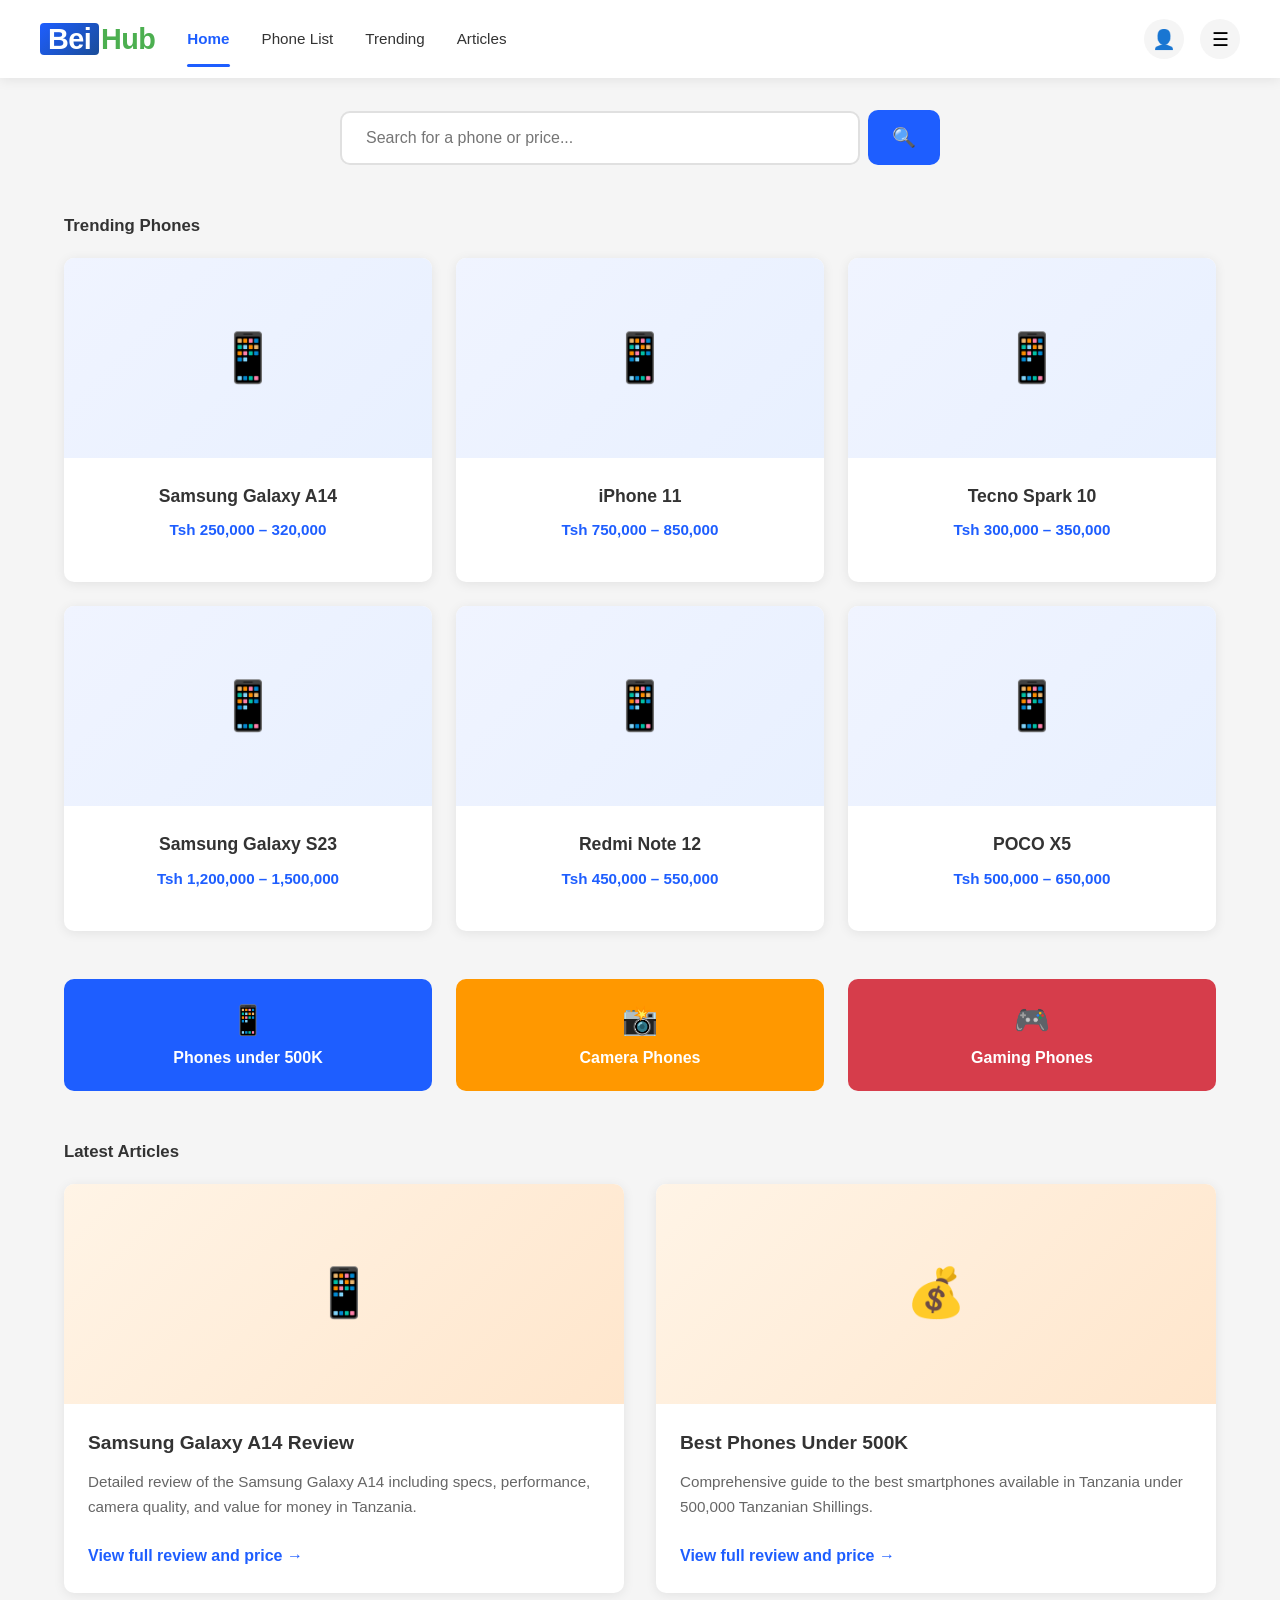
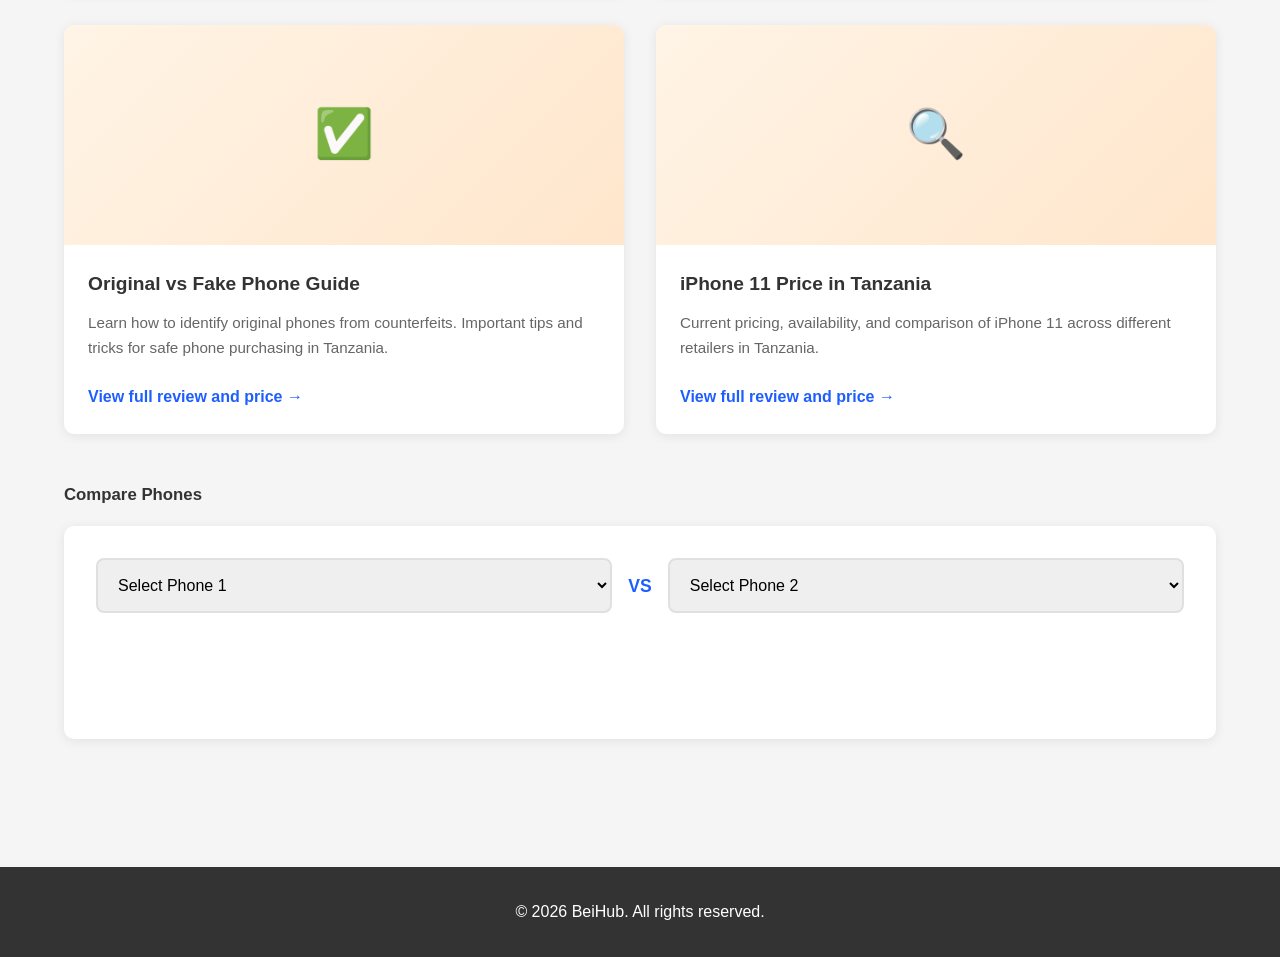
<file: index.html>
<!DOCTYPE html>
<html lang="en">
<head>
  <meta charset="UTF-8" />
  <meta name="viewport" content="width=device-width, initial-scale=1.0" />
  <title>BeiHub - Phone Price Comparison & Reviews</title>
  <link rel="stylesheet" href="style.css" />
</head>
<body>
  <!-- HEADER / NAVBAR -->
  <header class="header">
    <div class="header-container">
      <div class="logo-section">
        <a href="index.html" class="logo">
          <span class="logo-bei">Bei</span><span class="logo-hub">Hub</span>
        </a>
      </div>

      <!-- Hamburger Menu (Mobile) -->
      <button class="hamburger" id="hamburgerBtn">
        <span></span>
        <span></span>
        <span></span>
      </button>

      <!-- Navigation Menu -->
      <nav class="nav-menu" id="navMenu">
        <a href="index.html" class="nav-link active">Home</a>
        <a href="#" class="nav-link">Phone List</a>
        <a href="#" class="nav-link">Trending</a>
        <a href="#" class="nav-link">Articles</a>
      </nav>

      <!-- Header Icons -->
      <div class="header-icons">
        <button class="icon-btn" title="User Profile">👤</button>
        <button class="icon-btn" title="Menu">☰</button>
      </div>
    </div>
  </header>

  <main class="container">
    <!-- SEARCH BAR SECTION -->
    <section class="search-section">
      <div class="search-container">
        <input
          type="text"
          class="search-input"
          placeholder="Search for a phone or price..."
          id="searchInput"
        />
        <button class="search-btn">🔍</button>
      </div>
    </section>

    <!-- TRENDING PHONES SECTION -->
    <section class="trending-section">
      <h2 class="section-title">Trending Phones</h2>
      <div class="phones-grid" id="trendingPhones">
        <!-- Cards will be generated by JavaScript -->
      </div>
    </section>

    <!-- CATEGORY BUTTONS SECTION -->
    <section class="categories-section">
      <button class="category-btn category-blue">
        <span class="category-icon">📱</span>
        <span>Phones under 500K</span>
      </button>
      <button class="category-btn category-orange">
        <span class="category-icon">📸</span>
        <span>Camera Phones</span>
      </button>
      <button class="category-btn category-red">
        <span class="category-icon">🎮</span>
        <span>Gaming Phones</span>
      </button>
    </section>

    <!-- LATEST ARTICLES SECTION -->
    <section class="articles-section">
      <h2 class="section-title">Latest Articles</h2>
      <div class="articles-grid" id="latestArticles">
        <!-- Articles will be generated by JavaScript -->
      </div>
    </section>

    <!-- PHONE COMPARISON SECTION -->
    <section class="comparison-section">
      <h2 class="section-title">Compare Phones</h2>
      <div class="comparison-container">
        <div class="comparison-row">
          <select class="phone-select" id="phone1Select">
            <option value="">Select Phone 1</option>
          </select>
          <span class="vs-text">VS</span>
          <select class="phone-select" id="phone2Select">
            <option value="">Select Phone 2</option>
          </select>
        </div>
        <button class="compare-btn" id="compareBtn">COMPARE</button>
      </div>
    </section>
  </main>

  <footer class="footer">
    <p>&copy; 2026 BeiHub. All rights reserved.</p>
  </footer>

  <script src="script.js"></script>
</body>
</html>
</file>
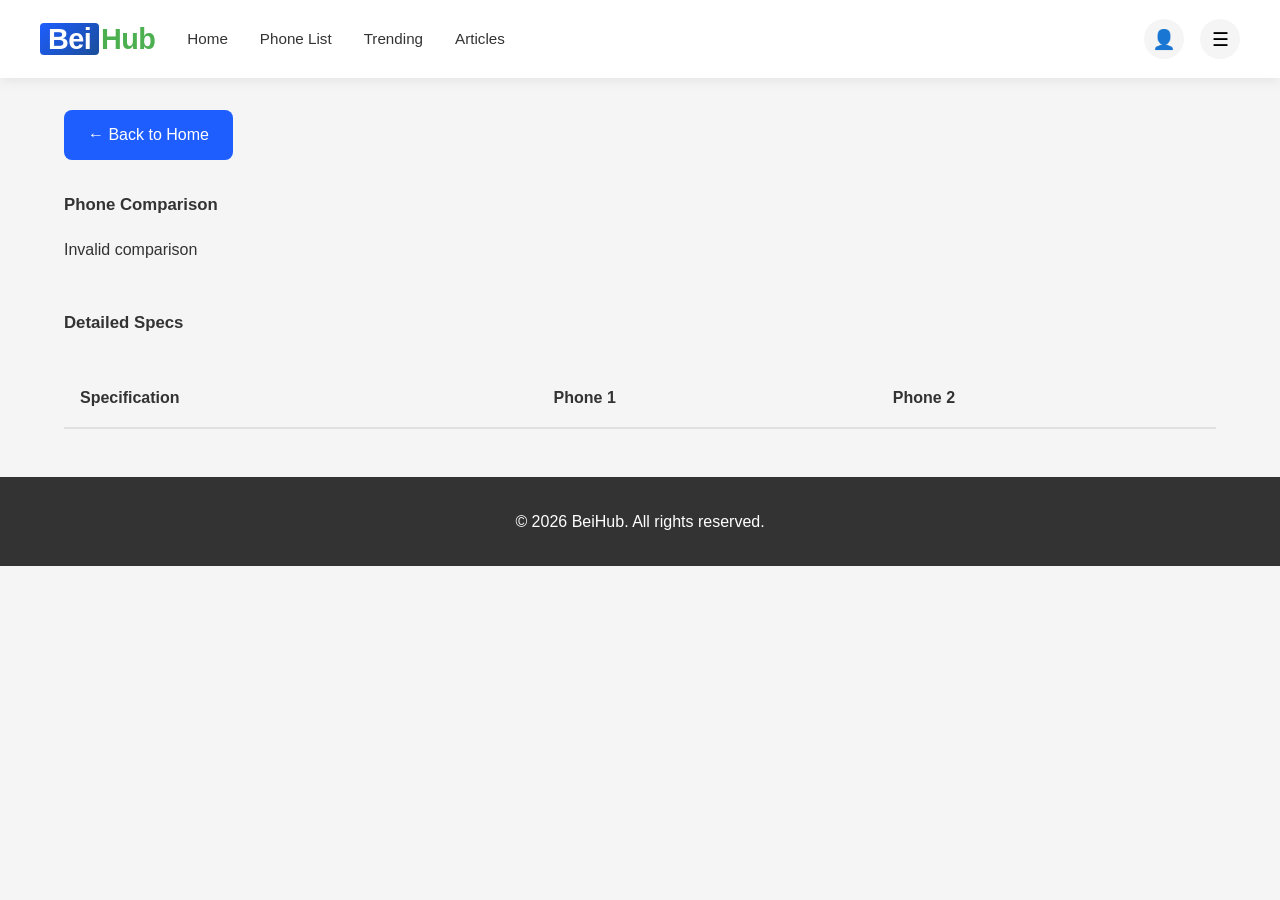
<file: compare.html>
<!DOCTYPE html>
<html lang="en">
<head>
  <meta charset="UTF-8" />
  <meta name="viewport" content="width=device-width, initial-scale=1.0" />
  <title>Phone Comparison - BeiHub</title>
  <link rel="stylesheet" href="style.css" />
  <style>
    .comparison-detail {
      max-width: 1200px;
      margin: 2rem auto;
      padding: 0 1.5rem;
    }

    .back-btn {
      display: inline-block;
      margin-bottom: 2rem;
      padding: 0.75rem 1.5rem;
      background: var(--primary-blue);
      color: var(--white);
      text-decoration: none;
      border-radius: 8px;
      transition: var(--transition);
    }

    .back-btn:hover {
      background: var(--primary-blue-dark);
    }

    .comparison-grid {
      display: grid;
      grid-template-columns: 1fr 1fr;
      gap: 2rem;
      margin-bottom: 3rem;
    }

    .phone-detail-card {
      background: var(--white);
      border-radius: 10px;
      padding: 2rem;
      box-shadow: var(--shadow);
      text-align: center;
    }

    .phone-detail-image {
      font-size: 5rem;
      margin-bottom: 1rem;
    }

    .phone-detail-name {
      font-size: 1.5rem;
      font-weight: 700;
      margin-bottom: 1rem;
      color: var(--dark-gray);
    }

    .phone-detail-price {
      font-size: 1.2rem;
      color: var(--primary-blue);
      font-weight: 600;
      margin-bottom: 2rem;
    }

    .specs-table {
      width: 100%;
      border-collapse: collapse;
      margin-top: 2rem;
    }

    .specs-table th {
      background: var(--light-gray);
      padding: 1rem;
      text-align: left;
      font-weight: 600;
      border-bottom: 2px solid var(--border-color);
    }

    .specs-table td {
      padding: 1rem;
      border-bottom: 1px solid var(--border-color);
    }

    .specs-table tr:hover {
      background: var(--light-gray);
    }

    @media (max-width: 768px) {
      .comparison-grid {
        grid-template-columns: 1fr;
      }

      .specs-table {
        font-size: 0.9rem;
      }
    }
  </style>
</head>
<body>
  <!-- HEADER / NAVBAR -->
  <header class="header">
    <div class="header-container">
      <div class="logo-section">
        <a href="index.html" class="logo">
          <span class="logo-bei">Bei</span><span class="logo-hub">Hub</span>
        </a>
      </div>

      <!-- Hamburger Menu (Mobile) -->
      <button class="hamburger" id="hamburgerBtn">
        <span></span>
        <span></span>
        <span></span>
      </button>

      <!-- Navigation Menu -->
      <nav class="nav-menu" id="navMenu">
        <a href="index.html" class="nav-link">Home</a>
        <a href="#" class="nav-link">Phone List</a>
        <a href="#" class="nav-link">Trending</a>
        <a href="#" class="nav-link">Articles</a>
      </nav>

      <!-- Header Icons -->
      <div class="header-icons">
        <button class="icon-btn" title="User Profile">👤</button>
        <button class="icon-btn" title="Menu">☰</button>
      </div>
    </div>
  </header>

  <div class="comparison-detail">
    <a href="index.html" class="back-btn">← Back to Home</a>

    <h1 class="section-title">Phone Comparison</h1>

    <div class="comparison-grid" id="comparisonGrid">
      <!-- Comparison cards will be generated here -->
    </div>

    <div>
      <h2 class="section-title">Detailed Specs</h2>
      <table class="specs-table">
        <thead>
          <tr>
            <th>Specification</th>
            <th id="phone1Header">Phone 1</th>
            <th id="phone2Header">Phone 2</th>
          </tr>
        </thead>
        <tbody id="specsBody">
          <!-- Specs will be generated here -->
        </tbody>
      </table>
    </div>
  </div>

  <footer class="footer">
    <p>&copy; 2026 BeiHub. All rights reserved.</p>
  </footer>

  <script>
    // Sample phone specifications
    const phoneSpecs = {
      1: {
        name: 'Samsung Galaxy A14',
        emoji: '📱',
        price: 'Tsh 250,000 – 320,000',
        specs: {
          'Processor': 'MediaTek Helio G35',
          'RAM': '3GB / 4GB',
          'Storage': '64GB / 128GB',
          'Display': '6.5" IPS LCD, 90Hz',
          'Camera': '50MP Main, 5MP Front',
          'Battery': '5000mAh',
          'OS': 'Android 13',
          'Weight': '189g'
        }
      },
      2: {
        name: 'iPhone 11',
        emoji: '📱',
        price: 'Tsh 750,000 – 850,000',
        specs: {
          'Processor': 'Apple A13 Bionic',
          'RAM': '4GB',
          'Storage': '64GB / 128GB / 256GB',
          'Display': '6.1" Liquid Retina LCD',
          'Camera': '12MP Main, 12MP Front',
          'Battery': '3110mAh',
          'OS': 'iOS 17',
          'Weight': '194g'
        }
      },
      3: {
        name: 'Tecno Spark 10',
        emoji: '📱',
        price: 'Tsh 300,000 – 350,000',
        specs: {
          'Processor': 'MediaTek Helio G37',
          'RAM': '3GB / 4GB',
          'Storage': '64GB / 128GB',
          'Display': '6.5" IPS LCD',
          'Camera': '13MP Main, 8MP Front',
          'Battery': '5000mAh',
          'OS': 'Android 13',
          'Weight': '190g'
        }
      },
      4: {
        name: 'Samsung Galaxy S23',
        emoji: '📱',
        price: 'Tsh 1,200,000 – 1,500,000',
        specs: {
          'Processor': 'Snapdragon 8 Gen 2',
          'RAM': '8GB',
          'Storage': '128GB / 256GB',
          'Display': '6.1" AMOLED, 120Hz',
          'Camera': '50MP Main, 10MP Front',
          'Battery': '4000mAh',
          'OS': 'Android 13',
          'Weight': '168g'
        }
      },
      5: {
        name: 'Redmi Note 12',
        emoji: '📱',
        price: 'Tsh 450,000 – 550,000',
        specs: {
          'Processor': 'MediaTek Helio G88',
          'RAM': '4GB / 6GB',
          'Storage': '64GB / 128GB',
          'Display': '6.67" IPS LCD, 90Hz',
          'Camera': '50MP Main, 13MP Front',
          'Battery': '5000mAh',
          'OS': 'Android 12',
          'Weight': '190g'
        }
      },
      6: {
        name: 'POCO X5',
        emoji: '📱',
        price: 'Tsh 500,000 – 650,000',
        specs: {
          'Processor': 'Snapdragon 695 5G',
          'RAM': '6GB / 8GB',
          'Storage': '128GB / 256GB',
          'Display': '6.67" IPS LCD, 90Hz',
          'Camera': '50MP Main, 16MP Front',
          'Battery': '5000mAh',
          'OS': 'Android 12',
          'Weight': '201g'
        }
      }
    };

    document.addEventListener('DOMContentLoaded', function () {
      const params = new URLSearchParams(window.location.search);
      const phone1Id = params.get('phone1');
      const phone2Id = params.get('phone2');

      if (!phone1Id || !phone2Id) {
        document.getElementById('comparisonGrid').innerHTML = '<p>Invalid comparison</p>';
        return;
      }

      const phone1 = phoneSpecs[phone1Id];
      const phone2 = phoneSpecs[phone2Id];

      if (!phone1 || !phone2) {
        document.getElementById('comparisonGrid').innerHTML = '<p>Phone not found</p>';
        return;
      }

      // Render comparison cards
      renderComparisonCards(phone1, phone2);

      // Render specs table
      renderSpecsTable(phone1, phone2);

      // Initialize navigation
      initializeNavigation();
      initializeHamburgerMenu();
    });

    function renderComparisonCards(phone1, phone2) {
      const grid = document.getElementById('comparisonGrid');
      grid.innerHTML = `
        <div class="phone-detail-card">
          <div class="phone-detail-image">${phone1.emoji}</div>
          <h2 class="phone-detail-name">${phone1.name}</h2>
          <p class="phone-detail-price">${phone1.price}</p>
        </div>
        <div class="phone-detail-card">
          <div class="phone-detail-image">${phone2.emoji}</div>
          <h2 class="phone-detail-name">${phone2.name}</h2>
          <p class="phone-detail-price">${phone2.price}</p>
        </div>
      `;

      document.getElementById('phone1Header').textContent = phone1.name;
      document.getElementById('phone2Header').textContent = phone2.name;
    }

    function renderSpecsTable(phone1, phone2) {
      const specsBody = document.getElementById('specsBody');
      const allSpecs = new Set([
        ...Object.keys(phone1.specs),
        ...Object.keys(phone2.specs)
      ]);

      specsBody.innerHTML = '';

      allSpecs.forEach(spec => {
        const row = document.createElement('tr');
        row.innerHTML = `
          <td><strong>${spec}</strong></td>
          <td>${phone1.specs[spec] || '-'}</td>
          <td>${phone2.specs[spec] || '-'}</td>
        `;
        specsBody.appendChild(row);
      });
    }

    function initializeNavigation() {
      const navLinks = document.querySelectorAll('.nav-link');
      const currentFile = window.location.pathname.split('/').pop() || 'index.html';

      navLinks.forEach(link => {
        const href = link.getAttribute('href');
        if (href === currentFile || (currentFile === '' && href === 'compare.html')) {
          link.classList.add('active');
        }
      });
    }

    function initializeHamburgerMenu() {
      const hamburgerBtn = document.getElementById('hamburgerBtn');
      const navMenu = document.getElementById('navMenu');

      if (hamburgerBtn) {
        hamburgerBtn.addEventListener('click', function () {
          navMenu.classList.toggle('active');
        });
      }

      document.addEventListener('click', function (e) {
        const header = document.querySelector('.header');
        if (!header.contains(e.target)) {
          navMenu.classList.remove('active');
        }
      });
    }
  </script>
</body>
</html>
</html>
</file>
<file: style.css>
/* ========================================
   ROOT VARIABLES & RESET
   ======================================== */
:root {
  --primary-blue: #1E5EFF;
  --primary-blue-dark: #1444b8;
  --accent-green: #4CAF50;
  --accent-orange: #FF9800;
  --accent-red: #d63d4b;
  --white: #ffffff;
  --light-gray: #f5f5f5;
  --gray-2: #eeeeee;
  --dark-gray: #333333;
  --text-gray: #666666;
  --border-color: #e0e0e0;
  --shadow: 0 2px 12px rgba(0, 0, 0, 0.08);
  --shadow-lg: 0 4px 20px rgba(0, 0, 0, 0.12);
  --transition: all 0.3s ease;
}

* {
  margin: 0;
  padding: 0;
  box-sizing: border-box;
}

html, body {
  width: 100%;
  height: 100%;
}

body {
  font-family: -apple-system, BlinkMacSystemFont, 'Segoe UI', Roboto, Oxygen, Ubuntu, Cantarell, sans-serif;
  color: var(--dark-gray);
  background-color: var(--light-gray);
  line-height: 1.6;
}

/* ========================================
   HEADER / NAVBAR
   ======================================== */
.header {
  background: var(--white);
  padding: 1rem 1.5rem;
  box-shadow: var(--shadow);
  position: sticky;
  top: 0;
  z-index: 100;
}

.header-container {
  max-width: 1200px;
  margin: 0 auto;
  display: flex;
  justify-content: space-between;
  align-items: center;
  gap: 2rem;
}

.logo-section {
  flex-shrink: 0;
}

.logo {
  text-decoration: none;
  font-size: 1.8rem;
  font-weight: 800;
  letter-spacing: -0.02em;
  display: inline-block;
}

.logo-bei {
  color: var(--white);
  background: linear-gradient(135deg, var(--primary-blue), #1a4d99);
  padding: 0 8px;
  border-radius: 4px;
}

.logo-hub {
  color: var(--accent-green);
  font-weight: 800;
  margin-left: 2px;
}

.nav-menu {
  display: flex;
  gap: 2rem;
  flex: 1;
  align-items: center;
}

.nav-link {
  text-decoration: none;
  color: var(--dark-gray);
  font-size: 0.95rem;
  font-weight: 500;
  transition: var(--transition);
  position: relative;
  padding: 0.5rem 0;
}

.nav-link:hover {
  color: var(--primary-blue);
}

.nav-link.active {
  color: var(--primary-blue);
  font-weight: 600;
}

.nav-link.active::after {
  content: '';
  position: absolute;
  bottom: -0.5rem;
  left: 0;
  width: 100%;
  height: 3px;
  background: var(--primary-blue);
  border-radius: 3px;
}

.header-icons {
  display: flex;
  gap: 1rem;
  align-items: center;
  flex-shrink: 0;
}

.icon-btn {
  width: 40px;
  height: 40px;
  border-radius: 50%;
  border: none;
  background: var(--light-gray);
  cursor: pointer;
  font-size: 1.2rem;
  transition: var(--transition);
  display: flex;
  align-items: center;
  justify-content: center;
}

.icon-btn:hover {
  background: var(--gray-2);
  transform: scale(1.05);
}

.hamburger {
  display: none;
  flex-direction: column;
  gap: 5px;
  background: none;
  border: none;
  cursor: pointer;
  padding: 5px;
}

.hamburger span {
  width: 25px;
  height: 3px;
  background: var(--dark-gray);
  border-radius: 2px;
  transition: var(--transition);
}

/* ========================================
   MAIN CONTAINER
   ======================================== */
.container {
  max-width: 1200px;
  margin: 0 auto;
  padding: 2rem 1.5rem;
}

/* ========================================
   SEARCH SECTION
   ======================================== */
.search-section {
  margin-bottom: 3rem;
}

.search-container {
  display: flex;
  gap: 0.5rem;
  align-items: center;
  max-width: 600px;
  margin: 0 auto;
}

.search-input {
  flex: 1;
  padding: 1rem 1.5rem;
  border: 2px solid var(--border-color);
  border-radius: 10px;
  font-size: 1rem;
  transition: var(--transition);
}

.search-input:focus {
  outline: none;
  border-color: var(--primary-blue);
  box-shadow: 0 0 0 3px rgba(30, 94, 255, 0.1);
}

.search-btn {
  padding: 1rem 1.5rem;
  background: var(--primary-blue);
  color: var(--white);
  border: none;
  border-radius: 10px;
  font-size: 1.2rem;
  cursor: pointer;
  transition: var(--transition);
}

.search-btn:hover {
  background: var(--primary-blue-dark);
  transform: translateY(-2px);
  box-shadow: var(--shadow-lg);
}

/* ========================================
   SECTION TITLES
   ======================================== */
.section-title {
  font-size: 1.8rem;
  font-weight: 700;
  margin-bottom: 2rem;
  color: var(--dark-gray);
}

/* ========================================
   TRENDING PHONES SECTION
   ======================================== */
.trending-section {
  margin-bottom: 3rem;
}

.phones-grid {
  display: grid;
  grid-template-columns: repeat(3, 1fr);
  gap: 1.5rem;
}

.phone-card {
  background: var(--white);
  border-radius: 10px;
  overflow: hidden;
  box-shadow: var(--shadow);
  transition: var(--transition);
  cursor: pointer;
}

.phone-card:hover {
  transform: translateY(-8px);
  box-shadow: var(--shadow-lg);
}

.phone-card-image {
  width: 100%;
  height: 200px;
  background: linear-gradient(135deg, #f0f4ff, #e8f0ff);
  display: flex;
  align-items: center;
  justify-content: center;
  font-size: 3rem;
}

.phone-card-content {
  padding: 1.5rem;
  text-align: center;
}

.phone-card-name {
  font-size: 1.1rem;
  font-weight: 700;
  color: var(--dark-gray);
  margin-bottom: 0.5rem;
}

.phone-card-price {
  font-size: 0.95rem;
  color: var(--text-gray);
  margin-bottom: 1rem;
}

.phone-card-price-range {
  color: var(--primary-blue);
  font-weight: 600;
}

/* ========================================
   CATEGORY BUTTONS SECTION
   ======================================== */
.categories-section {
  display: grid;
  grid-template-columns: repeat(3, 1fr);
  gap: 1.5rem;
  margin-bottom: 3rem;
}

.category-btn {
  padding: 1.5rem;
  border: none;
  border-radius: 10px;
  font-size: 1rem;
  font-weight: 600;
  cursor: pointer;
  transition: var(--transition);
  display: flex;
  align-items: center;
  justify-content: center;
  gap: 0.75rem;
  color: var(--white);
  text-align: center;
  flex-direction: column;
}

.category-btn:hover {
  transform: scale(1.05);
  box-shadow: var(--shadow-lg);
}

.category-blue {
  background: var(--primary-blue);
}

.category-orange {
  background: var(--accent-orange);
}

.category-red {
  background: var(--accent-red);
}

.category-icon {
  font-size: 1.8rem;
}

/* ========================================
   ARTICLES SECTION
   ======================================== */
.articles-section {
  margin-bottom: 3rem;
}

.articles-grid {
  display: grid;
  grid-template-columns: repeat(2, 1fr);
  gap: 2rem;
}

.article-card {
  background: var(--white);
  border-radius: 10px;
  overflow: hidden;
  box-shadow: var(--shadow);
  transition: var(--transition);
  cursor: pointer;
  display: flex;
  flex-direction: column;
}

.article-card:hover {
  transform: translateY(-8px);
  box-shadow: var(--shadow-lg);
}

.article-image {
  width: 100%;
  height: 220px;
  background: linear-gradient(135deg, #fff4e6, #ffe6cc);
  display: flex;
  align-items: center;
  justify-content: center;
  font-size: 3rem;
}

.article-content {
  padding: 1.5rem;
  flex: 1;
  display: flex;
  flex-direction: column;
}

.article-title {
  font-size: 1.2rem;
  font-weight: 700;
  color: var(--dark-gray);
  margin-bottom: 0.75rem;
}

.article-description {
  font-size: 0.95rem;
  color: var(--text-gray);
  margin-bottom: 1.5rem;
  flex: 1;
}

.article-cta {
  color: var(--primary-blue);
  font-weight: 600;
  display: flex;
  align-items: center;
  gap: 0.5rem;
  text-decoration: none;
}

.article-cta:hover {
  gap: 1rem;
}

/* ========================================
   COMPARISON SECTION
   ======================================== */
.comparison-section {
  margin-bottom: 3rem;
}

.comparison-container {
  background: var(--white);
  border-radius: 10px;
  padding: 2rem;
  box-shadow: var(--shadow);
}

.comparison-row {
  display: flex;
  align-items: center;
  gap: 1rem;
  margin-bottom: 1.5rem;
  justify-content: center;
  flex-wrap: wrap;
}

.phone-select {
  flex: 1;
  min-width: 200px;
  padding: 1rem;
  border: 2px solid var(--border-color);
  border-radius: 8px;
  font-size: 1rem;
  transition: var(--transition);
  cursor: pointer;
}

.phone-select:focus {
  outline: none;
  border-color: var(--primary-blue);
  box-shadow: 0 0 0 3px rgba(30, 94, 255, 0.1);
}

.vs-text {
  font-weight: 700;
  color: var(--primary-blue);
  font-size: 1.1rem;
}

.compare-btn {
  display: block;
  margin: 0 auto;
  padding: 1rem 3rem;
  background: var(--primary-blue);
  color: var(--white);
  border: none;
  border-radius: 8px;
  font-size: 1rem;
  font-weight: 700;
  cursor: pointer;
  transition: var(--transition);
}

.compare-btn:hover {
  background: var(--primary-blue-dark);
  transform: translateY(-2px);
  box-shadow: var(--shadow-lg);
}

/* ========================================
   FOOTER
   ======================================== */
.footer {
  background: var(--dark-gray);
  color: var(--white);
  text-align: center;
  padding: 2rem;
  margin-top: 3rem;
}

/* ========================================
   RESPONSIVE DESIGN
   ======================================== */
@media (max-width: 768px) {
  /* Header adjustments */
  .header-container {
    gap: 1rem;
  }

  .nav-menu {
    display: none;
    position: absolute;
    top: 70px;
    left: 0;
    right: 0;
    background: var(--white);
    flex-direction: column;
    gap: 1rem;
    padding: 1rem;
    box-shadow: var(--shadow-lg);
  }

  .nav-menu.active {
    display: flex;
  }

  .hamburger {
    display: flex;
  }

  .logo {
    font-size: 1.4rem;
  }

  /* Main container */
  .container {
    padding: 1.5rem 1rem;
  }

  /* Grids */
  .phones-grid {
    grid-template-columns: 1fr;
  }

  .articles-grid {
    grid-template-columns: 1fr;
  }

  .categories-section {
    grid-template-columns: 1fr;
  }

  /* Sections */
  .section-title {
    font-size: 1.5rem;
  }

  .search-container {
    max-width: 100%;
  }

  /* Comparison */
  .comparison-row {
    flex-direction: column;
  }

  .phone-select {
    width: 100%;
    min-width: unset;
  }
}

@media (max-width: 480px) {
  .header {
    padding: 0.75rem 1rem;
  }

  .logo {
    font-size: 1.2rem;
  }

  .header-icons {
    gap: 0.5rem;
  }

  .icon-btn {
    width: 36px;
    height: 36px;
    font-size: 1rem;
  }

  .container {
    padding: 1rem;
  }

  .section-title {
    font-size: 1.3rem;
    margin-bottom: 1.5rem;
  }

  .search-container {
    flex-direction: column;
  }

  .search-input,
  .search-btn {
    width: 100%;
  }

  .phone-card-image,
  .article-image {
    height: 150px;
  }

  .category-btn {
    padding: 1.2rem 1rem;
    font-size: 0.9rem;
  }

  .comparison-container {
    padding: 1.5rem 1rem;
  }

  .compare-btn {
    width: 100%;
    padding: 0.8rem;
  }
}

.icon-button {
  width: 42px;
  height: 42px;
  border-radius: 14px;
  border: 1px solid rgba(255,255,255,0.35);
  background: rgba(255,255,255,0.18);
  display: grid;
  place-items: center;
  color: var(--white);
  font-size: 1rem;
}

.hero {
  background: rgba(255,255,255,0.93);
  border-radius: 30px;
  padding: 28px;
  box-shadow: var(--shadow);
  backdrop-filter: blur(12px);
}

.hero-search {
  max-width: 920px;
  margin: 0 auto;
}

.search-bar {
  display: flex;
  align-items: center;
  gap: 14px;
  background: #f8fbff;
  border: 1px solid #dfe7f4;
  border-radius: 16px;
  padding: 16px 20px;
  box-shadow: inset 0 1px 0 rgba(255,255,255,0.8);
}

.search-bar input {
  flex: 1;
  border: none;
  outline: none;
  background: transparent;
  font-size: 1rem;
  color: #1f2937;
}

.search-bar button {
  border: none;
  background: var(--blue-700);
  color: white;
  padding: 14px 18px;
  border-radius: 14px;
  cursor: pointer;
  font-weight: 700;
  display: grid;
  place-items: center;
  min-width: 56px;
}

.section {
  margin-top: 32px;
}

.section-title {
  display: flex;
  align-items: center;
  justify-content: space-between;
  gap: 12px;
  margin-bottom: 18px;
  color: var(--blue-800);
  font-size: 1.05rem;
  font-weight: 700;
}

.cards-row {
  display: grid;
  grid-template-columns: repeat(auto-fit, minmax(210px, 1fr));
  gap: 18px;
}

.card {
  background: white;
  border-radius: 24px;
  padding: 22px 18px;
  box-shadow: 0 18px 44px rgba(15, 51, 97, 0.08);
  border: 1px solid rgba(15, 51, 97, 0.06);
  min-height: 320px;
  position: relative;
  overflow: hidden;
}

.card img {
  width: 100%;
  height: auto;
  display: block;
  margin: 0 auto 16px;
  max-height: 170px;
  object-fit: contain;
}

.card-title {
  font-size: 1.1rem;
  margin: 0 0 10px;
  color: var(--blue-700);
  font-weight: 700;
  text-align: center;
}

.card-price {
  text-align: center;
  color: #2d3e5b;
  font-weight: 600;
  font-size: 0.96rem;
}

.button-row {
  display: grid;
  grid-template-columns: repeat(3, minmax(0, 1fr));
  gap: 14px;
  margin-top: 24px;
}

.button-row button {
  border: none;
  border-radius: 16px;
  padding: 14px 16px;
  font-weight: 700;
  color: white;
  display: flex;
  align-items: center;
  justify-content: center;
  gap: 10px;
  cursor: pointer;
  box-shadow: 0 16px 32px rgba(26, 88, 194, 0.16);
}

.button-row .btn-blue { background: linear-gradient(135deg, #2d65f0, #1a4acf); }
.button-row .btn-orange { background: linear-gradient(135deg, #f68d22, #e1691c); }
.button-row .btn-red { background: linear-gradient(135deg, #d63d4b, #b72334); }

.news-grid {
  display: grid;
  grid-template-columns: repeat(2, minmax(0, 1fr));
  gap: 18px;
}

.news-card {
  background: white;
  border-radius: 26px;
  padding: 22px;
  box-shadow: var(--shadow);
  display: flex;
  align-items: stretch;
  gap: 18px;
  min-height: 164px;
  border: 1px solid rgba(15, 51, 97, 0.06);
}

.news-card.large {
  min-height: 212px;
}

.news-card img {
  width: 120px;
  height: auto;
  border-radius: 18px;
  object-fit: cover;
  flex-shrink: 0;
}

.news-content {
  display: flex;
  flex-direction: column;
  justify-content: space-between;
  gap: 10px;
}

.news-content h3 {
  margin: 0;
  font-size: 1rem;
  color: #153264;
  font-weight: 700;
}

.news-content p {
  margin: 0;
  color: #475569;
  line-height: 1.5;
  font-size: 0.95rem;
}

.news-link {
  color: var(--blue-700);
  font-weight: 700;
  text-decoration: none;
  display: inline-flex;
  align-items: center;
  gap: 6px;
  font-size: 0.95rem;
}

.compare-panel {
  background: white;
  border-radius: 28px;
  box-shadow: var(--shadow);
  padding: 26px 26px 22px;
  border: 1px solid rgba(15, 51, 97, 0.06);
}

.compare-grid {
  display: grid;
  grid-template-columns: 1fr auto 1fr;
  gap: 18px;
  align-items: center;
}

.select-box {
  background: #f8fbff;
  border: 1px solid #dfe7f4;
  border-radius: 16px;
  padding: 16px 18px;
  display: grid;
}

.select-box select {
  border: none;
  background: transparent;
  font-size: 0.98rem;
  color: #334155;
  outline: none;
  width: 100%;
  cursor: pointer;
}

.vs-chip {
  display: flex;
  align-items: center;
  justify-content: center;
  font-size: 1.05rem;
  color: var(--blue-800);
  font-weight: 800;
  border-radius: 18px;
  background: linear-gradient(135deg, #f8fbff, #edf4ff);
  padding: 16px 24px;
  border: 1px solid #d1e4ff;
}

.compare-btn {
  margin-top: 20px;
  width: 100%;
  display: inline-flex;
  justify-content: center;
  padding: 16px 24px;
  border: none;
  border-radius: 16px;
  background: var(--blue-700);
  color: white;
  font-weight: 700;
  cursor: pointer;
  letter-spacing: 0.02em;
  text-decoration: none;
}

.compare-hero {
  margin-top: 32px;
}

.compare-banner {
  background: linear-gradient(135deg, #1f5ce0, #f28b23);
  border-radius: 30px;
  padding: 28px;
  color: white;
  box-shadow: var(--shadow);
}

.banner-title {
  font-size: 1.15rem;
  font-weight: 800;
  margin-bottom: 22px;
  text-transform: uppercase;
  letter-spacing: 0.05em;
}

.banner-grid {
  display: grid;
  grid-template-columns: 1fr auto 1fr;
  gap: 18px;
  align-items: center;
}

.phone-banner {
  background: rgba(255,255,255,0.14);
  border: 1px solid rgba(255,255,255,0.24);
  border-radius: 24px;
  padding: 22px;
  text-align: center;
}

.phone-banner img {
  width: 100%;
  max-width: 180px;
  margin: 0 auto 16px;
  border-radius: 18px;
}

.banner-phone-name {
  font-size: 1rem;
  font-weight: 800;
  margin-bottom: 8px;
}

.banner-phone-meta,
.banner-detail {
  font-size: 0.92rem;
  color: rgba(255,255,255,0.9);
  margin-bottom: 8px;
}

.vs-big {
  font-size: 3rem;
  font-weight: 900;
  color: white;
  text-shadow: 0 16px 32px rgba(0,0,0,0.2);
}

.compare-table-section {
  margin-top: 30px;
}

.result-table {
  background: white;
  border-radius: 24px;
  overflow: hidden;
  border: 1px solid rgba(15, 51, 97, 0.12);
}

.result-row {
  display: grid;
  grid-template-columns: 180px 1fr 1fr;
  gap: 1px;
  background: #edf4ff;
}

.result-row.header-row {
  background: #f8fbff;
}

.result-row.header-row > div,
.row-label,
.row-value {
  padding: 18px 20px;
}

.result-row.header-row > div {
  font-weight: 700;
  color: #0f3d96;
}

.row-label {
  background: white;
  font-weight: 700;
  color: #0f3d96;
}

.row-value {
  background: white;
  display: flex;
  flex-direction: column;
  gap: 8px;
}

.row-value.alt {
  background: #fff8ef;
}

.row-value strong {
  font-size: 0.95rem;
  color: #0f3d96;
}

.row-value span {
  color: #556987;
  font-size: 0.86rem;
}

.result-summary {
  display: grid;
  grid-template-columns: 1fr auto auto 1fr;
  gap: 18px;
  align-items: center;
  margin-top: 24px;
}

.summary-card {
  background: white;
  border-radius: 24px;
  padding: 22px;
  box-shadow: var(--shadow);
}

.summary-title {
  font-size: 0.95rem;
  font-weight: 700;
  margin-bottom: 10px;
}

.summary-phone {
  font-size: 1rem;
  font-weight: 800;
  margin-bottom: 8px;
}

.summary-text {
  color: #556987;
  font-size: 0.9rem;
  line-height: 1.4;
}

.summary-vs,
.summary-vs-divider {
  text-align: center;
}

.summary-vs {
  font-size: 2.8rem;
  font-weight: 900;
  color: #0f3d96;
}

.summary-vs span {
  font-size: 1rem;
}

.result-actions {
  display: flex;
  flex-wrap: wrap;
  gap: 16px;
  margin-top: 26px;
}

.action-btn {
  text-decoration: none;
  display: inline-flex;
  align-items: center;
  justify-content: center;
  border-radius: 16px;
  padding: 16px 24px;
  min-width: 220px;
  background: var(--blue-700);
  color: white;
  font-weight: 700;
}

.action-btn.outline {
  background: white;
  color: #0f3d96;
  border: 1px solid #cbd6ea;
}

@media (max-width: 980px) {
  .topbar {
    flex-direction: column;
    align-items: stretch;
  }
  .nav-links {
    justify-content: center;
  }
  .button-row {
    grid-template-columns: 1fr;
  }
  .news-grid {
    grid-template-columns: 1fr;
  }
  .compare-grid {
    grid-template-columns: 1fr;
  }
  .vs-chip {
    justify-content: flex-start;
  }
  .banner-grid,
  .result-summary {
    grid-template-columns: 1fr;
  }
}

@media (max-width: 580px) {
  .page {
    padding: 18px 14px 32px;
  }
  .card {
    border-radius: 22px;
  }
  .news-card {
    flex-direction: column;
    align-items: flex-start;
  }
  .news-card img {
    width: 100%;
  }
  .compare-btn {
    width: 100%;
  }
}
</file>
